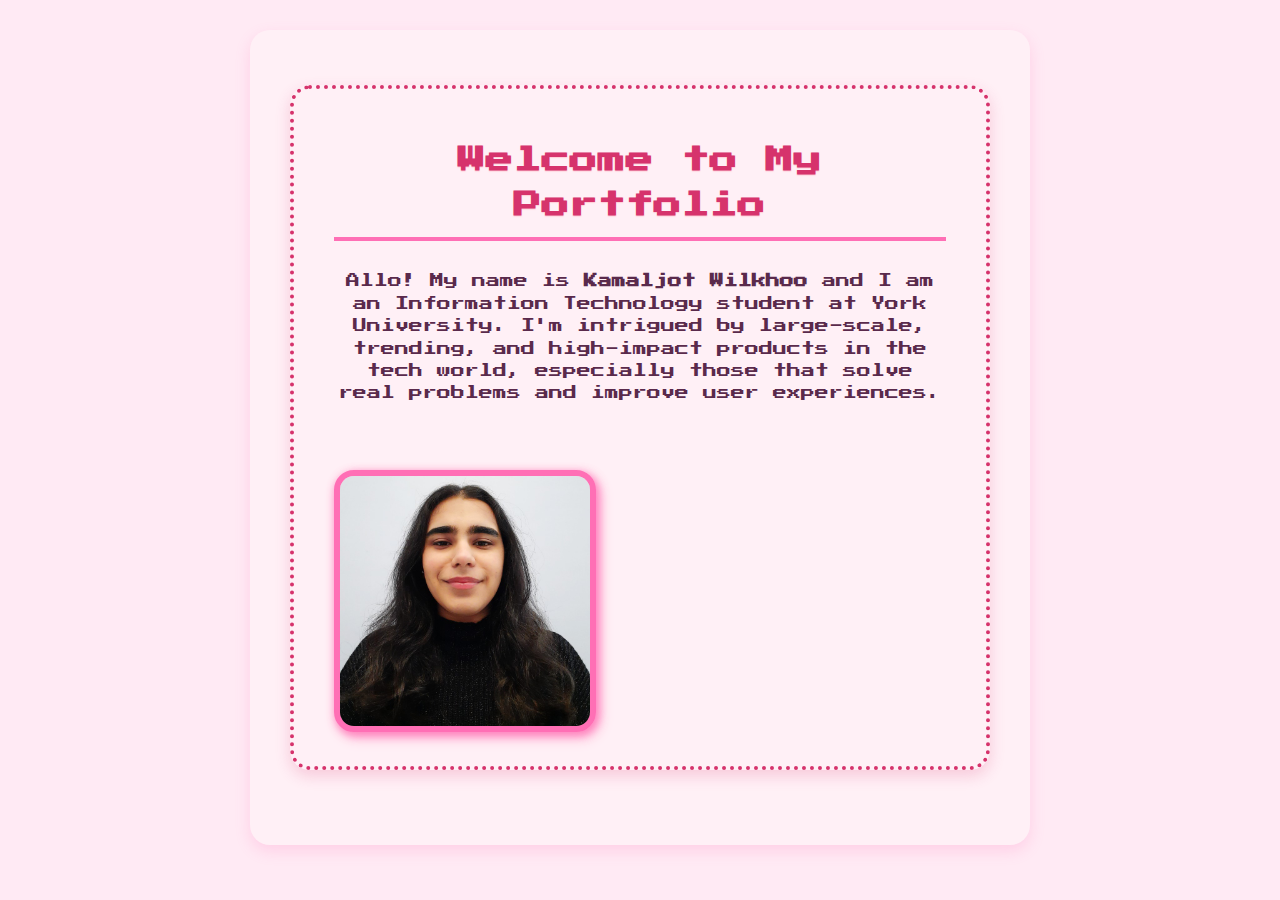
<file: index.html>
<!DOCTYPE html>
<html lang="en">
<head>
  <!-- meta tags for character encoding and design-->
  <meta charset="UTF-8" />
  <meta name="viewport" content="width=device-width, initial-scale=1" />

  <!--Title of the page shown in browser tab-->
  <title>Home - My Portfolio</title>

  <!--adding font-->
  <link href="https://fonts.googleapis.com/css2?family=Press+Start+2P&display=swap" rel="stylesheet" />

  <!--Link to external css stylesheet-->
  <link rel="stylesheet" href="style.css" />
</head>
<body>
  <div id="header-placeholder"></div>
  

  <!-- main container with border and layout -->
  <main>
    <section class="intro-container">
      <div class="intro-text">
        <h1>Welcome to My Portfolio</h1>
        <p>
          Allo! My name is <strong>Kamaljot Wilkhoo</strong> and I am an Information Technology student at York University. I'm intrigued by large-scale, trending, and high-impact products in the tech world, especially those that solve real problems and improve user experiences.
        </p>
      </div>
      <div class="intro-image">
        <img src="me.jpg" alt="My Photo" />
      </div>
    </section>
  </main>

  
  <script src="scripts.js"></script>
  <div id="footer-placeholder"></div>

</body>
</html>
</file>
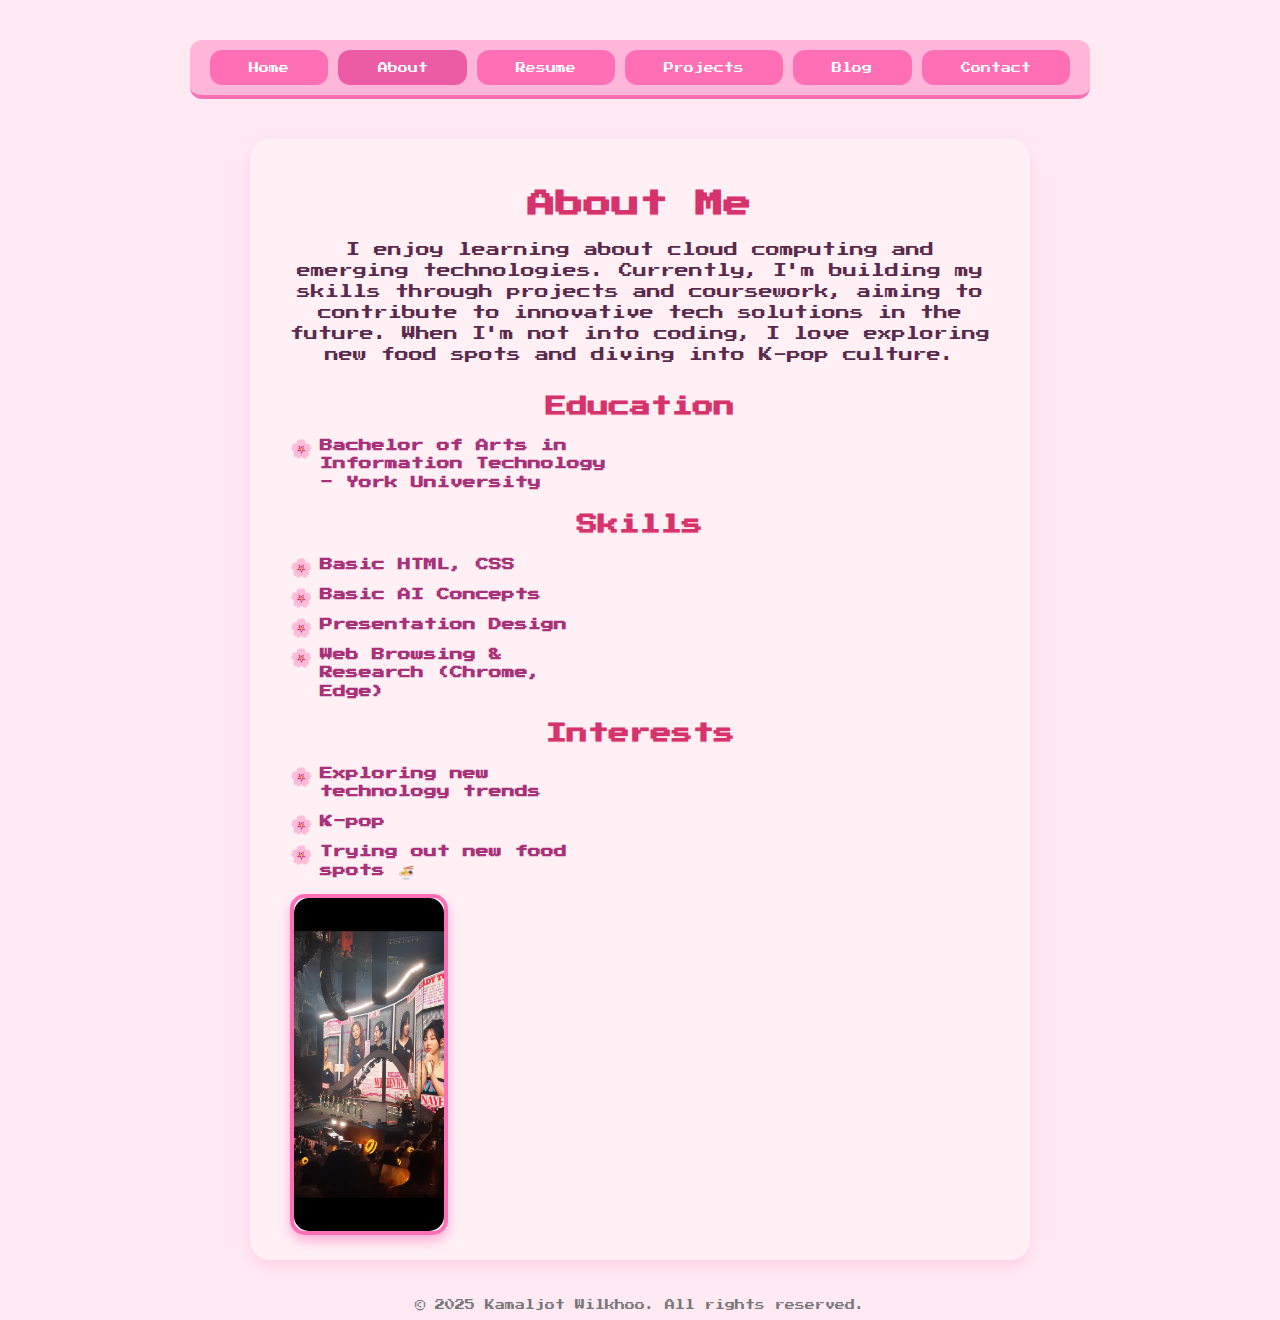
<file: about.html>
<!DOCTYPE html>
<html lang="en">
<head>
  <!--meta tags for character set-->
  <meta charset="UTF-8" />
  <meta name="viewport" content="width=device-width, initial-scale=1" />

  <!--page title shown in browser tab-->
  <title>About Me - Kamaljot Wilkhoo</title>

  <!--adding font-->
  <link href="https://fonts.googleapis.com/css2?family=Press+Start+2P&display=swap" rel="stylesheet" />

  <!--link to external css file for studying-->
  <link rel="stylesheet" href="style.css" />
</head>
<body>
  <!--Insert navigation bar with links to other pages-->
  <nav>
    <ul>
      <li><a href="index.html">Home</a></li>
      <li><a href="about.html" class="active">About</a></li>
      <li><a href="resume.html">Resume</a></li>
      <li><a href="projects.html">Projects</a></li>
      <li><a href="blog.html">Blog</a></li>
      <li><a href="contact.html">Contact</a></li>
    </ul>
  </nav>

  <!--main content of the About page-->
  <main class="about-main">
    <h1>About Me</h1>

    <!--bio paragraph with my description-->
    <p>
      I enjoy learning about cloud computing and emerging technologies. Currently, I'm building my skills through projects and coursework, aiming to contribute to innovative tech solutions in the future.
      When I'm not into coding, I love exploring new food spots and diving into K-pop culture.
    </p>

    <!--education details-->
    <h2>Education</h2>
    <ul class="flower-list">
      <li>Bachelor of Arts in Information Technology - York University</li>
    </ul>

    <!--skills details-->
    <h2>Skills</h2>
    <ul class="flower-list">
      <li>Basic HTML, CSS</li>
      <li>Basic AI Concepts</li>
      <li>Presentation Design</li>
      <li>Web Browsing & Research (Chrome, Edge)</li>
    </ul>

    <!--personal or professional interests-->
    <h2>Interests</h2>
    <ul class="flower-list">
      <li>Exploring new technology trends</li>
      <li>K-pop</li>
      <li>Trying out new food spots 🍜</li>
    </ul>
    <!-- Twice concert image -->
    <div class="interest-image-container">
    <img src="twice.jpg" alt="TWICE Concert" />
  </div>
  </main>

  <!--footer that appears at the bottom of every page-->
  <footer>
    <p>&copy; 2025 Kamaljot Wilkhoo. All rights reserved.</p>
  </footer>
</body>
</html>
</file>
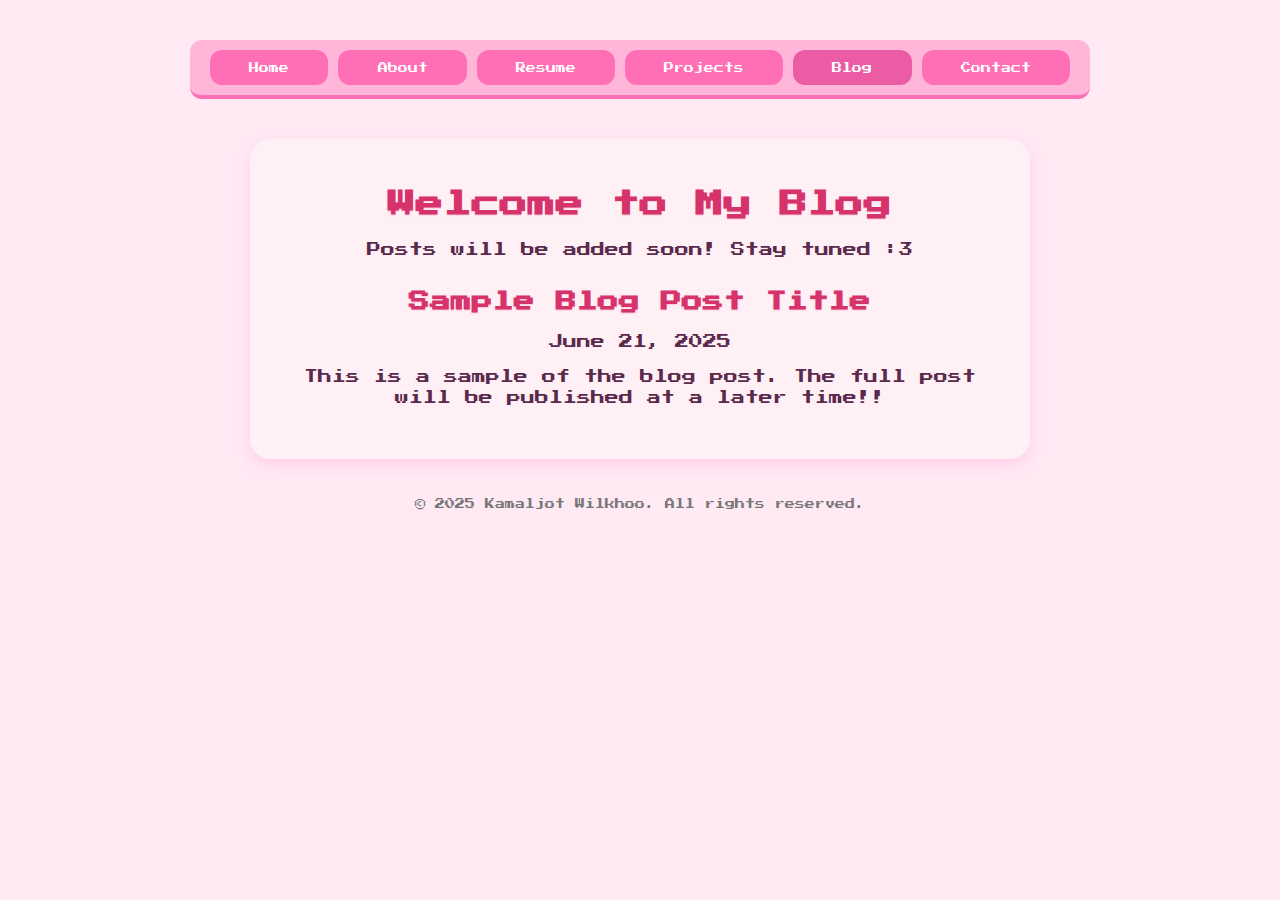
<file: blog.html>
<!DOCTYPE html>
<html lang="en">
<head>
  <!--meta tags for character set-->
  <meta charset="UTF-8" />
  <meta name="viewport" content="width=device-width, initial-scale=1" />

  <!--page title shown in browser tab-->
  <title>Blog - Kamaljot Wilkhoo</title>

  <!--adding font-->
  <link href="https://fonts.googleapis.com/css2?family=Press+Start+2P&display=swap" rel="stylesheet" />

  <link rel="stylesheet" href="style.css" />
</head>
<body>
  <!-- navigation -->
  <nav>
    <ul>
      <li><a href="index.html">Home</a></li>
      <li><a href="about.html">About</a></li>
      <li><a href="resume.html">Resume</a></li>
      <li><a href="projects.html">Projects</a></li>
      <li><a href="blog.html" class="active">Blog</a></li>
      <li><a href="contact.html">Contact</a></li>
    </ul>
  </nav>

  <main>
    <h1>Welcome to My Blog</h1>
    <p>Posts will be added soon! Stay tuned :3</p>

    <section class="blog-posts">
      <!--sample blog post preview-->
      <article class="post">
        <header>
          <h2>Sample Blog Post Title</h2>
          <time datetime="2025-06-21">June 21, 2025</time>
        </header>
        <p>This is a sample of the blog post. The full post will be published at a later time!!</p>
      </article>
    </section>
  </main>

  <!-- footer -->
  <footer>
    <p>&copy; 2025 Kamaljot Wilkhoo. All rights reserved.</p>
  </footer>
</body>
</html>
</file>
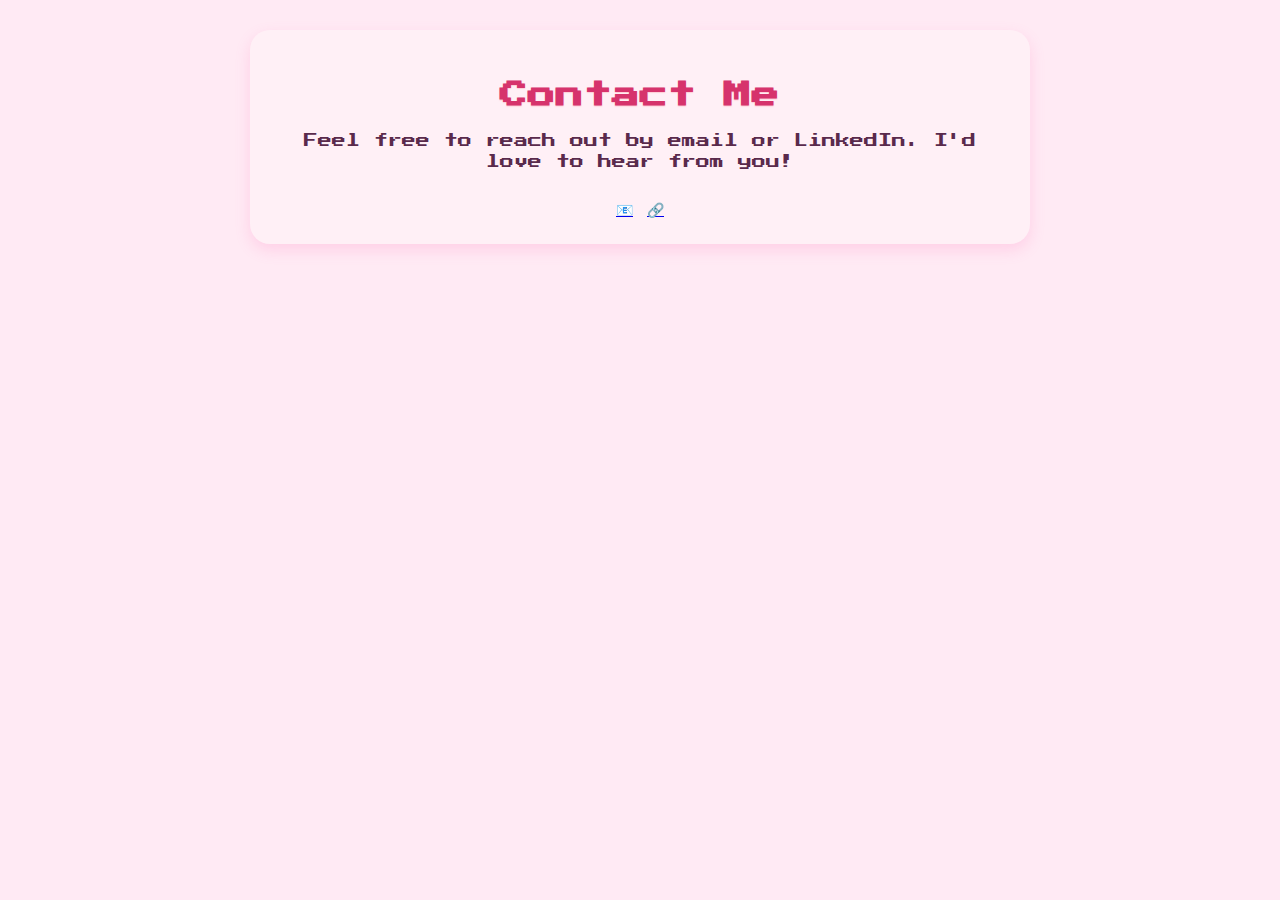
<file: contact.html>
<!DOCTYPE html>
<html lang="en">
<head>
  <!--meta tags for character set-->
  <meta charset="UTF-8" />
  <meta name="viewport" content="width=device-width, initial-scale=1" />

  <!--page title shown in browser tab-->
  <title>Contact - Kamaljot Wilkhoo</title>

  <!--adding font-->
  <link href="https://fonts.googleapis.com/css2?family=Press+Start+2P&display=swap" rel="stylesheet" />

  <!-- link to external CSS -->
  <link rel="stylesheet" href="style.css" />
</head>
<body>
  <div id="header-placeholder"></div>

 

  <main>
    <h1>Contact Me</h1>
    <p>Feel free to reach out by email or LinkedIn. I'd love to hear from you!</p>

    <!-- icon buttons-->
    <a href="mailto:kamaljot5126@gmail.com"
       aria-label="Send email to Kamaljot"
       class="button-link">📧</a>
 
    <a href="https://www.linkedin.com/in/kamaljot-w-52a732200/" 
       target="_blank" rel="noopener noreferrer" 
       aria-label="Visit Kamaljot's LinkedIn profile"
       class="button-link">🔗</a>
  </main>

 
  <script src="scripts.js"></script>
  <div id="footer-placeholder"></div>
</body>
</html>
</file>
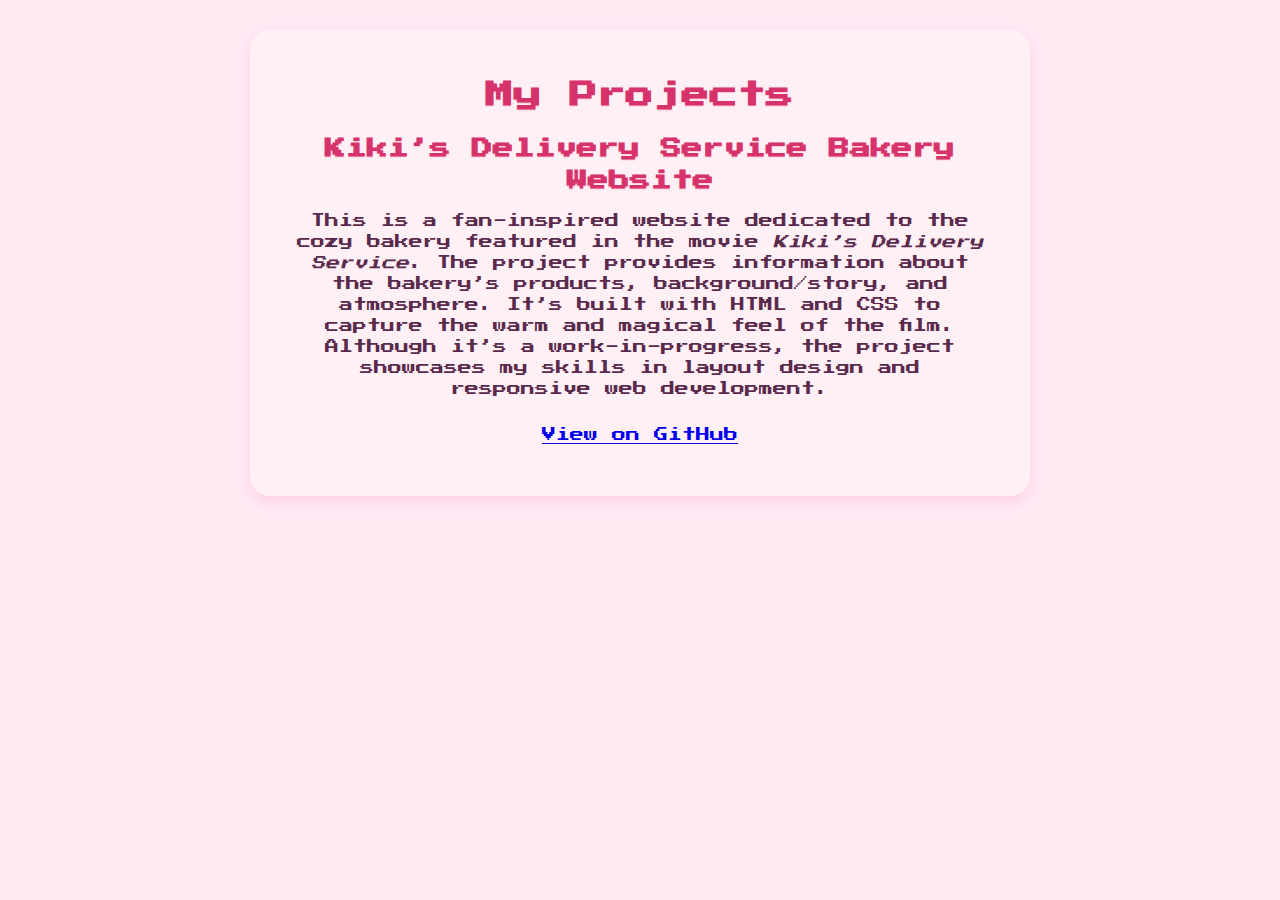
<file: projects.html>
<!DOCTYPE html>
<html lang="en">
<head>
  <!--meta tags for character set-->
  <meta charset="UTF-8" />
  <meta name="viewport" content="width=device-width, initial-scale=1" />

  <!--page title shown in browser tab-->
  <title>Projects - Kamaljot Wilkhoo</title>

  <!--adding font-->
  <link href="https://fonts.googleapis.com/css2?family=Press+Start+2P&display=swap" rel="stylesheet" />

  <!--link to external css file for studying-->
  <link rel="stylesheet" href="style.css" />
</head>
<body>
  <div id="header-placeholder"></div>

  <main>
    <h1>My Projects</h1>
    <!--grid container-->
    <section class="project">
      <!--project 1-->
      <h2>Kiki’s Delivery Service Bakery Website</h2>
      <p>
        This is a fan-inspired website dedicated to the cozy bakery featured in the movie <em>Kiki’s Delivery Service</em>. 
        The project provides information about the bakery’s products, background/story, and atmosphere. It’s built with HTML and CSS to capture the warm and magical feel of the film.
        Although it’s a work-in-progress, the project showcases my skills in layout design and responsive web development.
      </p>
      <p>
        <a href="https://github.com/KWilkhoo/HTMLAssignment2" target="_blank" rel="noopener noreferrer">View on GitHub</a>
      </p>
    </section>
  </main>

  <div id="footer-placeholder"></div>
  <script src="scripts.js"></script>

</body>
</html>
</file>
<file: style.css>
/* Body */
html, body {
  margin: 0;
  padding: 0 20px;
  overflow-x: hidden;
  font-family: 'Press Start 2P', cursive;
  background-color: #ffeaf4;
  color: #d6336c;
}

/* Navigation container */
nav {
  max-width: 900px;
  margin: 20px auto 60px auto;
  padding: 10px 20px;
  background-color: #ffb6d9;
  border-radius: 12px;
  position: relative;
  top: 20px;
  border-bottom: 4px solid #ff6fb5;
  box-sizing: border-box;
  overflow: hidden;
}

/* Navigation list */
nav ul {
  display: flex;
  justify-content: center;
  flex-wrap: nowrap;
  list-style: none;
  padding: 0;
  margin: 0;
  gap: 10px;
  background: none; 
  width: 100%;
}

/* Navigation list items */
nav ul li {
  flex: 1 1 auto;
}

/* Navigation links */
nav ul li a {
  color: white;
  text-decoration: none;
  background-color: #ff6fb5;
  padding: 10px 0;
  border-radius: 12px;
  font-size: 10px;
  height: 35px;
  display: flex;
  justify-content: center;
  align-items: center;
  white-space: nowrap;
  overflow: hidden;
  text-overflow: ellipsis;
  transition: background-color 0.3s ease;
  box-sizing: border-box;
  width: 100%;
}

nav ul li a:hover,
nav ul li a.active {
  background-color: #ec5ca5;
}

/* Main intro container (for Home only) */
.intro-container {
  max-width: 900px;
  margin: 30px auto 50px auto;
  padding: 30px 40px;
  border: 4px dotted #d6336c;
  border-radius: 20px;
  background-color: #fff0f6;
  box-shadow: 0 6px 15px rgba(214, 51, 108, 0.2);
  display: flex;
  gap: 40px;
  align-items: center;
  flex-wrap: wrap;
}

.intro-text {
  flex: 1 1 400px;
  font-size: 14px;
  line-height: 1.6;
  color: #5a2a4c;
}

.intro-text h1 {
  color: #d6336c;
  margin-bottom: 15px;
  border-bottom: 4px solid #ff6fb5;
  padding-bottom: 10px;
  display: inline-block;
  text-shadow: 0 1px 1px rgba(255, 182, 193, 0.6);
}

.intro-image {
  flex: 0 1 250px;
  text-align: center;
}

.intro-image img {
  max-width: 250px;
  border-radius: 20px;
  border: 6px solid #ff6fb5;
  box-shadow: 3px 3px 10px rgba(255, 111, 181, 0.7);
  filter: drop-shadow(1px 3px 4px #ffa1cb);
}

/* Common page style */
main:not(.home) {
  background-color: #fff0f6;
  max-width: 700px;
  margin: 30px auto;
  padding: 25px 40px;
  border-radius: 20px;
  box-shadow: 0 6px 15px rgba(255, 105, 180, 0.2);
  color: #5a2a4c;
  font-size: 14px;
  line-height: 1.5;
  text-align: center;
}

main:not(.home) h1,
main:not(.home) h2 {
  color: #d6336c;
  text-shadow: 0 1px 1px rgba(255, 182, 193, 0.6);
  margin-bottom: 15px;
}

main:not(.home) p {
  font-weight: 500;
  margin-bottom: 25px;
}

/* Footer */
footer {
  text-align: center;
  margin-top: 40px;
  font-size: 10px;
  color: #777;
}

/* About page */
.about-main {
  background-color: #fff0f6;
  max-width: 700px;
  margin: 30px auto;
  padding: 25px 40px;
  border-radius: 20px;
  box-shadow: 0 6px 15px rgba(255, 105, 180, 0.2);
  color: #5a2a4c;
  text-align: center;
}

/* Inserted a wrapper fo image to sit at the side */
.interests-wrapper {
  display: flex;
  justify-content: center;
  align-items: flex-start;
  gap: 30px;
  flex-wrap: wrap;
  margin-top: 20px;
}

.flower-list {
  list-style: none;
  padding-left: 0;
  margin-left: 0;
  max-width: 320px; 
  text-align: left;
}

.flower-list li {
  position: relative;
  padding-left: 30px;
  margin-bottom: 12px;
  font-size: 13px;
  color: #a83279;
  font-weight: 600;
  line-height: 1.4;
  text-align: left;
}

.flower-list li::before {
  content: "🌸";
  position: absolute;
  left: 0;
  top: 0;
  font-size: 18px;
  line-height: 1;
}

.about-main h1, .about-main h2 {
  color: #d6336c;
  text-shadow: 0 1px 1px rgba(255, 182, 193, 0.6);
  margin-bottom: 15px;
}

.about-main p {
  font-size: 14px;
  line-height: 1.5;
  margin-bottom: 25px;
  font-weight: 500;
}

.interest-image-container {
  max-width: 150px;
  border: 4px solid #ff6fb5;
  border-radius: 15px;
  box-shadow: 0 6px 12px rgba(255, 111, 181, 0.5);
  overflow: hidden;
  background: #fff0f6;
  text-align: center;
  flex-shrink: 0; /* to prevent shrinking */
}

.interest-image-container img {
  width: 100%;
  height: auto;
  display: block;
  border-radius: 15px;
}

/* Dark mode */
body.dark-mode {
  background-color: #121212;
  color: #ffffff;
}

body.dark-mode nav {
  background-color: #1f1f1f;
}

body.dark-mode nav ul li a {
  background-color: #333;
  color: #fff;
}

body.dark-mode nav ul li a:hover,
body.dark-mode nav ul li a.active {
  background-color: #555;
}

body.dark-mode footer {
  color: #aaa;
}

body.dark-mode .intro-container,
body.dark-mode .about-main,
body.dark-mode main:not(.home) {
  background-color: #1e1e1e;
  color: #f5f5f5;
  border-color: #555;
}

/* Theme toggle button */
#theme-toggle {
  position: fixed;
  top: 40px;
  right: 20px;
  background-color: #ff6fb5;
  color: white;
  border: none;
  border-radius: 50%;
  width: 45px;
  height: 45px;
  font-size: 20px;
  cursor: pointer;
  box-shadow: 0 3px 6px rgba(0, 0, 0, 0.2);
  transition: background-color 0.3s ease, transform 0.2s ease;
  z-index: 1000;
}

#theme-toggle:hover {
  background-color: #ec5ca5;
  transform: scale(1.1);
}

/* Responsive */
@media (max-width: 700px) {
  nav ul {
    gap: 5px;
  }
  nav ul li a {
    font-size: 9px;
  }
}

@media (max-width: 600px) {
  .intro-container {
    flex-direction: column;
  }
  .intro-text {
    text-align: center;
  }
  .intro-image {
    margin-top: 20px;
  }

  /* About page*/
  .interests-wrapper {
    flex-direction: column;
    align-items: center;
  }
}

/* == CONTACT BUTTON ICONS == */
.contact-icons {
  display: flex;
  justify-content: center;
  gap: 20px;
  margin-top: 30px;
}

.contact-icon {
  display: inline-flex;
  justify-content: center;
  align-items: center;
  width: 50px;
  height: 50px;
  border-radius: 50%;
  background-color: #ff6fb5;
  box-shadow: 0 4px 8px rgba(214, 51, 108, 0.5);
  cursor: pointer;
  transition: background-color 0.3s ease;
  text-decoration: none;
}

.contact-icon:hover {
  background-color: #ec5ca5;
}

.contact-icon img {
  width: 28px;
  height: 28px;
  pointer-events: none;
  user-select: none;
}

/* Linkedin icon */
.linkedin-icon {
  width: 40px !important;
  height: 40px !important;
}

.linkedin-icon img {
  width: 22px !important;
  height: 22px !important;
}

/* == RESUME DOWNLOAD BUTTON == */
.resume-button {
  display: inline-flex;
  justify-content: center;
  align-items: center;
  background-color: #ff6fb5;
  border-radius: 12px;
  padding: 10px 15px;
  box-shadow: 0 4px 8px rgba(214, 51, 108, 0.5);
  cursor: pointer;
  text-decoration: none;
  width: fit-content;
  margin: 0 auto;
  transition: background-color 0.3s ease;
}

.resume-button:hover {
  background-color: #ec5ca5;
}

.resume-button img {
  width: 28px;
  height: 28px;
  user-select: none;
  pointer-events: none;
  display: block;
}
</file>
